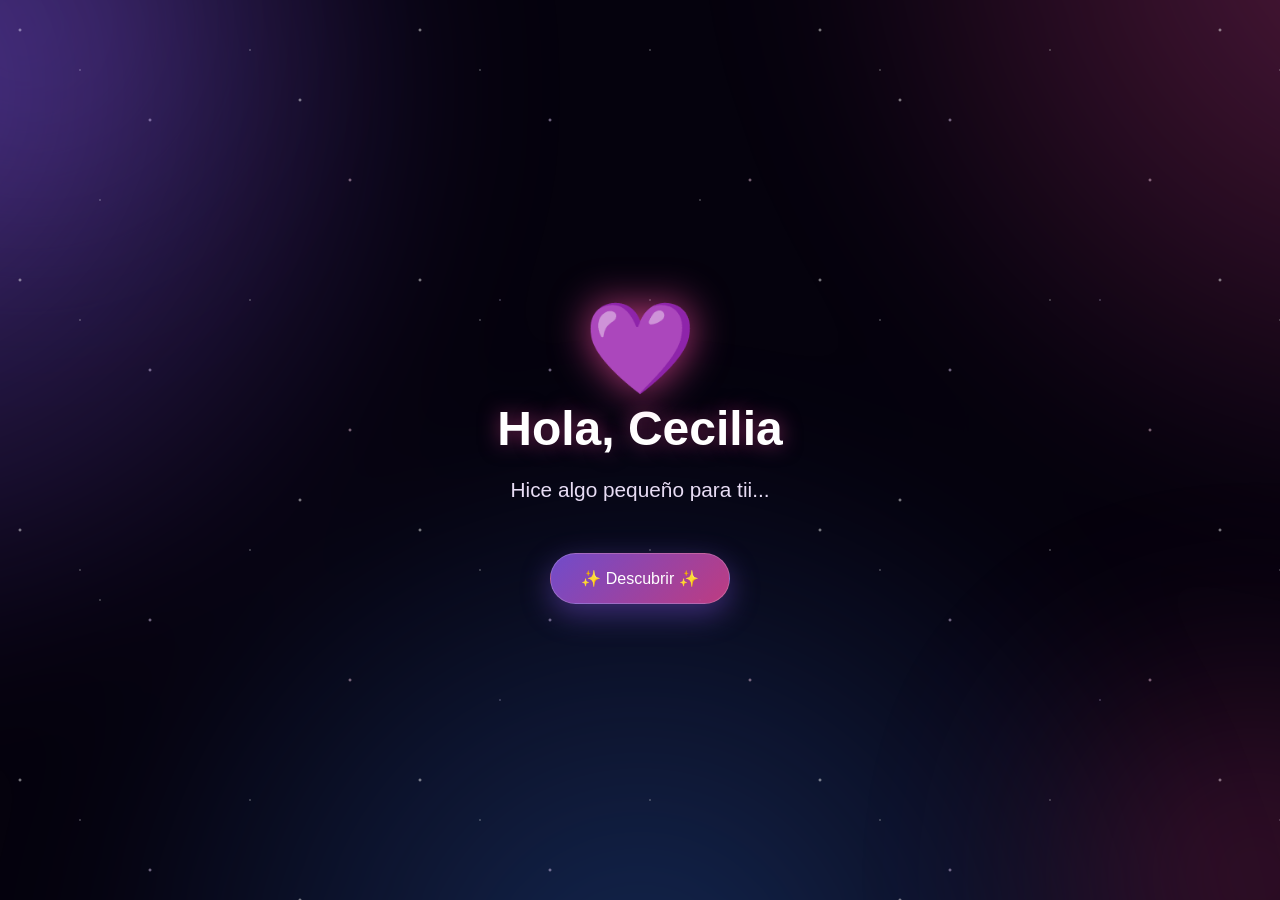
<file: index.html>
<!DOCTYPE html>
<html lang="es">

<head>

    <meta charset="UTF-8">

    <meta
        name="viewport"
        content="width=device-width, initial-scale=1.0"
    >

    <title>Para Cecilia 💜</title>

    <link
        rel="stylesheet"
        href="css/styles.css"
    >

</head>

<body>


    <!-- =================================
         MÚSICA DE FONDO
    ================================== -->

    <audio
        id="musica"
        loop
        preload="auto"
    >

        <source
            src="music/musica.mp3"
            type="audio/mpeg"
        >

    </audio>



    <!-- =================================
         FONDO ANIMADO
    ================================== -->

    <div class="stars"></div>


    <!-- =================================
         LUCES
    ================================== -->

    <div class="glow glow1"></div>

    <div class="glow glow2"></div>



    <!-- =================================
         CONTENIDO PRINCIPAL
    ================================== -->

    <main class="container">


        <!-- =================================
             PANTALLA INICIAL
        ================================== -->

        <section
            id="inicio"
            class="pantalla activa"
        >

            <div class="corazon">
                💜
            </div>


            <h1>
                Hola, Cecilia
            </h1>


            <p class="subtitulo">
                Hice algo pequeño para tii...
            </p>


            <button id="btnComenzar">

                ✨ Descubrir ✨

            </button>

        </section>



        <!-- =================================
             SEGUNDA PANTALLA
        ================================== -->

        <section
            id="mensaje"
            class="pantalla"
        >

            <div class="flor">
                🌷
            </div>


            <h2>
                Un pequeño detalle para ti
            </h2>


            <p>

                No hice esto para pedirte nada,
                ni para cambiar nada de tu vida.

            </p>


            <p>

                Simplemente quería regalarte
                un pequeño momento bonito.

            </p>


            <button id="btnCarta">

                💌 Hay algo más...

            </button>

        </section>



        <!-- =================================
             CARTA
        ================================== -->

        <section
            id="carta"
            class="pantalla"
        >

            <div
                class="sobre"
                id="sobre"
            >

                <div class="tapa"></div>


                <div class="carta-interior">

                    <h2>
                        Para ti, Cecilia 💜
                    </h2>


                    <p>

                        Quizás no siempre encontramos
                        las palabras perfectas para decir
                        lo que sentimos.

                    </p>


                    <p>

                        Pero a veces un pequeño detalle
                        puede decir más que mil palabras.

                    </p>


                    <p>

                        Solo quería que supieras que
                        alguien pensó en ti y quiso
                        hacer algo bonito.

                    </p>


                    <div class="firma">

                        Con cariño ✨

                    </div>

                </div>

            </div>


            <button id="btnFlores">

                🌸 Ver algo bonito

            </button>

        </section>



        <!-- =================================
             JARDÍN
        ================================== -->

        <section
            id="jardin"
            class="pantalla"
        >

            <h2>

                Un pequeño jardín para ti 🌸

            </h2>


            <p>

                Porque incluso después de los días difíciles,
                siempre puede volver a florecer algo bonito.

            </p>


            <div class="jardin-container">


                <div class="luna">
                    🌙
                </div>


                <div class="flor-jardin f1">
                    🌷
                </div>


                <div class="flor-jardin f2">
                    🌹
                </div>


                <div class="flor-jardin f3">
                    🌸
                </div>


                <div class="flor-jardin f4">
                    🌻
                </div>


                <div class="flor-jardin f5">
                    🌷
                </div>


            </div>


            <button id="btnFinal">

                💜 Un último mensaje

            </button>

        </section>



        <!-- =================================
             FINAL
        ================================== -->

        <section
            id="final"
            class="pantalla"
        >

            <div class="corazon-grande">

                💜

            </div>


            <h1>

                Que seas feliz

            </h1>


            <p>

                Y que nunca te falten motivos
                para sonreír.

            </p>


            <p class="pequeno">

                Este pequeño detalle fue hecho
                completamente con código,
                pero la intención fue real. ✨

            </p>


            <div class="firma-final">

                — De Carlos

            </div>

        </section>


    </main>



    <!-- =================================
         PARTICULAS
    ================================== -->

    <div id="particles"></div>



    <!-- =================================
         JAVASCRIPT
    ================================== -->

    <script
        src="js/script.js"
    ></script>


</body>

</html>
</file>
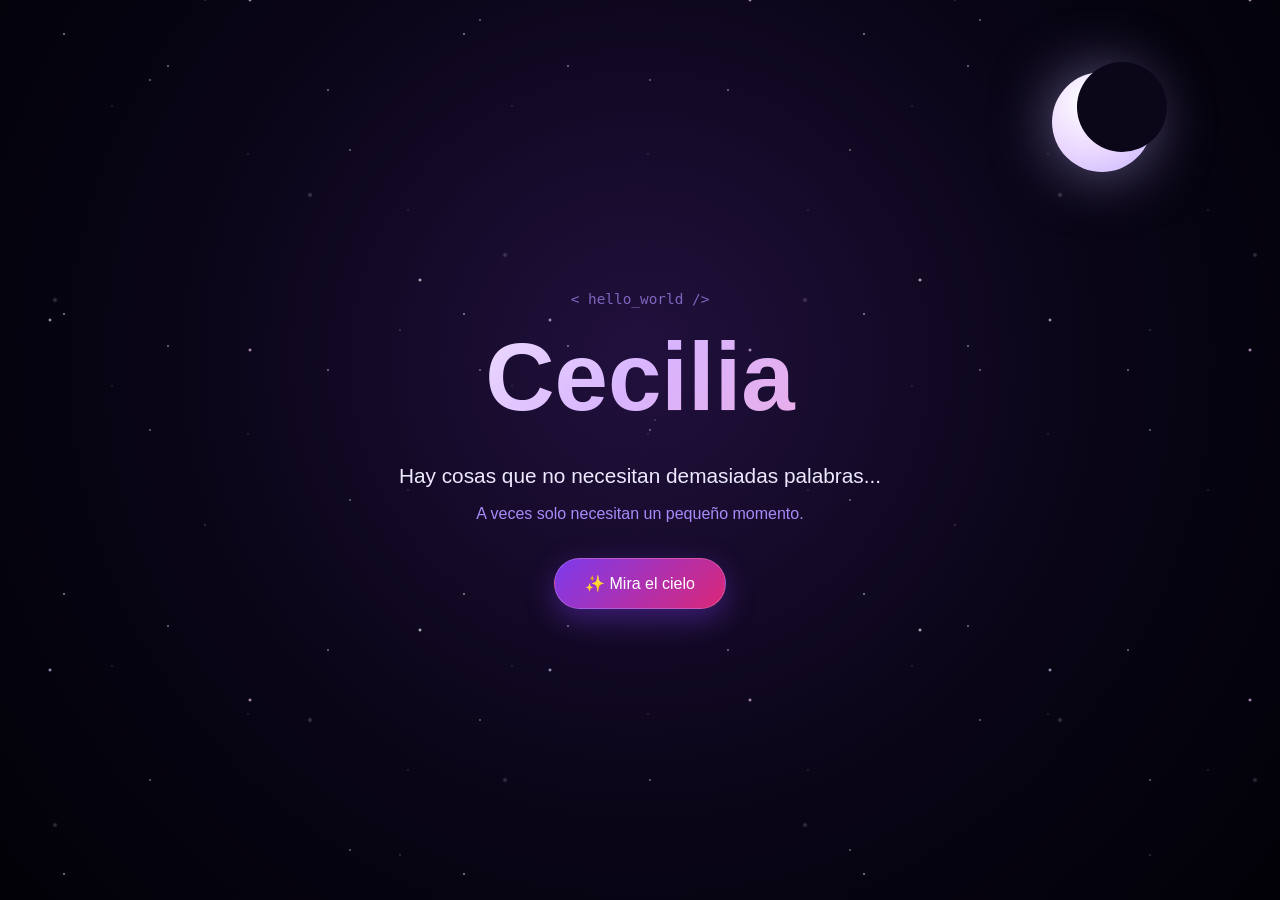
<file: hola.html>
<!DOCTYPE html>
<html lang="en">
<head>
    <meta charset="UTF-8">
    <meta name="viewport" content="width=device-width, initial-scale=1.0">
    <title>Document</title>
    <link rel="stylesheet" href="css/hola.css">
</head>
<body>
    <!-- =====================================
         AUDIO
    ====================================== -->

    <audio
        id="musica"
        loop
        preload="auto"
    >

        <source
            src="music/musica.mp3"
            type="audio/mpeg"
        >

    </audio>

    <!-- =====================================
         CIELO
    ====================================== -->

    <div class="cielo">

        <div class="estrellas"></div>

        <div class="estrellas estrellas-lejanas"></div>

        <div class="estrellas estrellas-cercanas"></div>

    </div>

    
    <!-- =====================================
         LUNA
    ====================================== -->

    <div class="luna">

        <div class="luna-brillo"></div>

    </div>



    <!-- =====================================
         CONTENEDOR PRINCIPAL
    ====================================== -->

    <main class="contenedor">


        <!-- =================================
             ESCENA 1
        ================================== -->

        <section
            id="escena1"
            class="escena activa"
        >

            <div class="codigo-decorativo">

                &lt; hello_world /&gt;

            </div>


            <h1>

                Cecilia

            </h1>


            <p class="texto-principal">

                Hay cosas que no necesitan
                demasiadas palabras...

            </p>


            <p class="texto-secundario">

                A veces solo necesitan
                un pequeño momento.

            </p>


            <button
                id="btnComenzar"
                class="boton"
            >

                ✨ Mira el cielo

            </button>


        </section>



        <!-- =================================
             ESCENA 2
        ================================== -->

        <section
            id="escena2"
            class="escena"
        >

            <div class="constelacion">

                <div class="estrella estrella1"></div>

                <div class="estrella estrella2"></div>

                <div class="estrella estrella3"></div>

                <div class="estrella estrella4"></div>

                <div class="estrella estrella5"></div>

                <div class="estrella estrella6"></div>


                <svg
                    class="lineas-constelacion"
                    viewBox="0 0 500 350"
                >

                    <line
                        x1="100"
                        y1="80"
                        x2="200"
                        y2="40"
                    />

                    <line
                        x1="200"
                        y1="40"
                        x2="300"
                        y2="80"
                    />

                    <line
                        x1="300"
                        y1="80"
                        x2="400"
                        y2="40"
                    />

                    <line
                        x1="100"
                        y1="80"
                        x2="150"
                        y2="180"
                    />

                    <line
                        x1="150"
                        y1="180"
                        x2="250"
                        y2="240"
                    />

                    <line
                        x1="250"
                        y1="240"
                        x2="350"
                        y2="180"
                    />

                    <line
                        x1="350"
                        y1="180"
                        x2="400"
                        y2="40"
                    />

                    <line
                        x1="150"
                        y1="180"
                        x2="350"
                        y2="180"
                    />

                </svg>


            </div>


            <h2>

                Incluso entre millones de estrellas...

            </h2>


            <p>

                Algunas terminan formando
                algo especial.

            </p>


            <button
                id="btnConstelacion"
                class="boton"
            >

                🌌 Sigue mirando

            </button>


        </section>



        <!-- =================================
             ESCENA 3
        ================================== -->

        <section
            id="escena3"
            class="escena"
        >


            <div class="universo-mensaje">

                <div class="corazon-estrellas">

                    ✦

                </div>


                <h2>

                    Y pensé en crear esto...

                </h2>


                <p>

                    No para pedirte nada.

                </p>


                <p>

                    No para cambiar nada.

                </p>


                <p class="destacado">

                    Solo para regalarte
                    un pequeño momento bonito.

                </p>


            </div>


            <button
                id="btnJardin"
                class="boton"
            >

                🌱 Ver qué florece

            </button>


        </section>



        <!-- =================================
             ESCENA 4
        ================================== -->

        <section
            id="escena4"
            class="escena"
        >


            <div class="jardin">


                <div class="montana"></div>


                <div class="luna-jardin">

                    🌙

                </div>


                <div class="luciernaga l1">

                    ✨

                </div>


                <div class="luciernaga l2">

                    ✨

                </div>


                <div class="luciernaga l3">

                    ✨

                </div>


                <div class="luciernaga l4">

                    ✨

                </div>


                <!-- FLOR -->

                <div
                    id="flor"
                    class="flor"
                >

                    <div class="tallo"></div>

                    <div class="hoja hoja1"></div>

                    <div class="hoja hoja2"></div>

                    <div class="petalo p1"></div>

                    <div class="petalo p2"></div>

                    <div class="petalo p3"></div>

                    <div class="petalo p4"></div>

                    <div class="centro-flor"></div>

                </div>


                <div class="suelo"></div>


            </div>


            <h2>

                Hasta las noches más oscuras
                pueden tener flores.

            </h2>


            <p>

                Solo hay que darles un poco de tiempo.

            </p>


            <button
                id="btnCarta"
                class="boton"
            >

                💌 Hay algo que quería decirte

            </button>


        </section>



        <!-- =================================
             ESCENA 5
        ================================== -->

        <section
            id="escena5"
            class="escena"
        >


            <div class="carta">


                <div class="icono-carta">

                    💜

                </div>


                <h2>

                    Para Cecilia

                </h2>


                <p>

                    Quizás la vida a veces
                    nos lleva por caminos
                    que no esperábamos.

                </p>


                <p>

                    Y quizás hay días en los que
                    simplemente necesitamos
                    dejar algunas cosas atrás.

                </p>


                <p>

                    Por eso no quiero pedirte
                    que cambies nada.

                </p>


                <p class="mensaje-especial">

                    Solo quería que por unos minutos
                    tuvieras un lugar bonito
                    donde descansar la mente.

                </p>


                <div class="separador">

                    ✦ ✦ ✦

                </div>


                <p>

                    Esto está hecho completamente
                    con código.

                    <br>

                    Pero la intención detrás de él
                    es completamente real.

                </p>


                <div class="firma">

                    — Carlos 💜

                </div>


            </div>


            <button
                id="btnFinal"
                class="boton boton-final"
            >

                ✨ Una última cosa

            </button>


        </section>



        <!-- =================================
             ESCENA FINAL
        ================================== -->

        <section
            id="escena6"
            class="escena"
        >


            <div class="final-corazon">

                💜

            </div>


            <h1>

                Que seas feliz.

            </h1>


            <p>

                De verdad.

            </p>


            <p class="final-pequeno">

                Y que siempre encuentres
                un motivo para volver a sonreír.

            </p>


            <div class="codigo-final">

                &lt;/&gt; hecho con código
                <br>
                ♥ hecho con intención

            </div>


        </section>


    </main>



    <!-- =====================================
         PARTICULAS
    ====================================== -->

    <div id="particulas"></div>



    <!-- =====================================
         JAVASCRIPT
    ====================================== -->

    <script src="js/hola.js"></script>

</body>
</html>
</file>
<file: css/styles.css>
/* ========================================
   CONFIGURACIÓN GENERAL
======================================== */

* {
    margin: 0;
    padding: 0;
    box-sizing: border-box;
}

body {

    width: 100%;
    min-height: 100vh;

    overflow: hidden;

    font-family:
        'Segoe UI',
        Arial,
        sans-serif;

    color: white;

    /* Fondo base */
    background:
        #05020d;

}


/* ========================================
   FONDO ANIMADO AURORA
======================================== */

body::before {

    content: "";

    position: fixed;

    inset: -50%;

    z-index: -5;

    background:

        radial-gradient(
            circle at 20% 30%,
            rgba(139, 92, 246, 0.45),
            transparent 25%
        ),

        radial-gradient(
            circle at 80% 20%,
            rgba(236, 72, 153, 0.35),
            transparent 25%
        ),

        radial-gradient(
            circle at 50% 80%,
            rgba(59, 130, 246, 0.3),
            transparent 30%
        );

    filter: blur(70px);

    animation:
        auroraMovimiento
        15s
        ease-in-out
        infinite alternate;

}


@keyframes auroraMovimiento {

    0% {

        transform:
            translate(-5%, -5%)
            rotate(0deg)
            scale(1);

    }

    25% {

        transform:
            translate(5%, -2%)
            rotate(5deg)
            scale(1.1);

    }

    50% {

        transform:
            translate(-2%, 5%)
            rotate(-5deg)
            scale(1.2);

    }

    75% {

        transform:
            translate(5%, 3%)
            rotate(3deg)
            scale(1.1);

    }

    100% {

        transform:
            translate(-5%, -5%)
            rotate(0deg)
            scale(1);

    }

}


/* ========================================
   ESTRELLAS EN MOVIMIENTO
======================================== */

.stars {

    position: fixed;

    inset: 0;

    z-index: -3;

    background-image:

        radial-gradient(
            2px 2px at 20px 30px,
            white,
            transparent
        ),

        radial-gradient(
            1px 1px at 80px 70px,
            white,
            transparent
        ),

        radial-gradient(
            2px 2px at 150px 120px,
            #e9d5ff,
            transparent
        ),

        radial-gradient(
            1px 1px at 250px 50px,
            white,
            transparent
        ),

        radial-gradient(
            2px 2px at 350px 180px,
            #fbcfe8,
            transparent
        );

    background-size:
        400px
        250px;

    opacity: 0.7;

    animation:

        estrellasMover
        30s
        linear
        infinite;

}


@keyframes estrellasMover {

    from {

        transform:
            translateY(0);

    }

    to {

        transform:
            translateY(-250px);

    }

}


/* ========================================
   SEGUNDA CAPA DE ESTRELLAS
======================================== */

.stars::after {

    content: "";

    position: absolute;

    inset: 0;

    background-image:

        radial-gradient(
            1px 1px at 100px 200px,
            white,
            transparent
        ),

        radial-gradient(
            2px 2px at 300px 100px,
            white,
            transparent
        ),

        radial-gradient(
            1px 1px at 500px 300px,
            #ddd6fe,
            transparent
        );

    background-size:
        600px
        400px;

    animation:

        estrellasRapidas
        18s
        linear
        infinite;

}


@keyframes estrellasRapidas {

    from {

        transform:
            translateY(0);

    }

    to {

        transform:
            translateY(-400px);

    }

}


/* ========================================
   LUCES FLOTANTES
======================================== */

.glow {

    position: fixed;

    width: 350px;

    height: 350px;

    border-radius: 50%;

    filter:
        blur(120px);

    opacity: 0.25;

    pointer-events: none;

    z-index: -2;

}


.glow1 {

    background:
        #8b5cf6;

    top:
        -150px;

    left:
        -150px;

    animation:

        luzFlotante1
        12s
        ease-in-out
        infinite alternate;

}


.glow2 {

    background:
        #ec4899;

    bottom:
        -150px;

    right:
        -150px;

    animation:

        luzFlotante2
        15s
        ease-in-out
        infinite alternate;

}


@keyframes luzFlotante1 {

    0% {

        transform:
            translate(0, 0)
            scale(1);

    }

    50% {

        transform:
            translate(200px, 150px)
            scale(1.3);

    }

    100% {

        transform:
            translate(50px, 300px)
            scale(0.9);

    }

}


@keyframes luzFlotante2 {

    0% {

        transform:
            translate(0, 0)
            scale(1);

    }

    50% {

        transform:
            translate(-200px, -100px)
            scale(1.4);

    }

    100% {

        transform:
            translate(-50px, -250px)
            scale(0.9);

    }

}


/* ========================================
   CONTENEDOR
======================================== */

.container {

    position: relative;

    width: 100%;

    height: 100vh;

    display: flex;

    justify-content: center;

    align-items: center;

    text-align: center;

    z-index: 5;

}


/* ========================================
   PANTALLAS
======================================== */

.pantalla {

    position: absolute;

    width: 90%;

    max-width: 600px;

    opacity: 0;

    transform:
        translateY(30px)
        scale(0.95);

    pointer-events: none;

    transition:

        opacity 1s ease,

        transform 1s ease;

}


.pantalla.activa {

    opacity: 1;

    transform:
        translateY(0)
        scale(1);

    pointer-events: auto;

}


/* ========================================
   TEXTOS
======================================== */

h1 {

    font-size: 3rem;

    margin-bottom: 15px;

    text-shadow:

        0 0 20px
        rgba(
            236,
            72,
            153,
            0.5
        );

}


h2 {

    font-size: 2rem;

    margin-bottom: 25px;

}


p {

    font-size: 1.15rem;

    line-height: 1.8;

    margin: 15px 0;

    color:
        #e8ddf5;

}


.subtitulo {

    font-size: 1.3rem;

}


/* ========================================
   CORAZONES
======================================== */

.corazon {

    font-size: 90px;

    animation:

        latido
        1.5s
        infinite;

    filter:

        drop-shadow(
            0 0 20px
            rgba(
                236,
                72,
                153,
                0.8
            )
        );

}


@keyframes latido {

    0%,
    100% {

        transform:
            scale(1);

    }

    50% {

        transform:
            scale(1.2);

    }

}


.corazon-grande {

    font-size: 120px;

    animation:

        latido
        1.5s
        infinite;

}


/* ========================================
   BOTONES
======================================== */

button {

    margin-top: 30px;

    padding:

        15px
        30px;

    border:

        1px
        solid
        rgba(
            255,
            255,
            255,
            0.2
        );

    border-radius: 50px;

    color: white;

    font-size: 1rem;

    cursor: pointer;

    background:

        linear-gradient(
            135deg,
            rgba(
                139,
                92,
                246,
                0.8
            ),

            rgba(
                236,
                72,
                153,
                0.8
            )
        );

    box-shadow:

        0 10px 30px
        rgba(
            139,
            92,
            246,
            0.4
        );

    backdrop-filter:
        blur(10px);

    transition:

        transform 0.3s,

        box-shadow 0.3s;

}


button:hover {

    transform:
        translateY(-5px)
        scale(1.05);

    box-shadow:

        0 15px 40px
        rgba(
            236,
            72,
            153,
            0.5
        );

}


/* ========================================
   FLOR
======================================== */

.flor {

    font-size: 100px;

    animation:

        flotar
        3s
        ease-in-out
        infinite;

}


@keyframes flotar {

    0%,
    100% {

        transform:
            translateY(0);

    }

    50% {

        transform:
            translateY(-15px);

    }

}


/* ========================================
   SOBRE
======================================== */

.sobre {

    position: relative;

    width: 350px;

    min-height: 230px;

    margin:

        0
        auto
        30px;

    perspective:
        1000px;

}


.carta-interior {

    background:

        linear-gradient(
            135deg,
            #ffffff,
            #f4e9ff
        );

    color:
        #3b1d5a;

    padding:
        30px;

    border-radius:
        10px;

    box-shadow:

        0 20px 50px
        rgba(
            0,
            0,
            0,
            0.5
        );

}


.carta-interior h2 {

    color:
        #7c3aed;

    font-size:
        1.5rem;

}


.carta-interior p {

    color:
        #4c3b5f;

    font-size:
        0.95rem;

}


.firma {

    margin-top:
        20px;

    font-style:
        italic;

    color:
        #a855f7;

}


/* ========================================
   JARDÍN
======================================== */

.jardin-container {

    position:
        relative;

    width:
        100%;

    height:
        280px;

    margin-top:
        20px;

    overflow:
        hidden;

    border-radius:
        30px;

    background:

        linear-gradient(
            to bottom,
            #0d0920,
            #1a0d2e
        );

    box-shadow:

        inset 0 0 50px
        rgba(
            139,
            92,
            246,
            0.2
        );

}


.luna {

    position:
        absolute;

    top:
        20px;

    right:
        40px;

    font-size:
        60px;

}


.flor-jardin {

    position:
        absolute;

    bottom:
        30px;

    font-size:
        50px;

    animation:

        flotar
        3s
        ease-in-out
        infinite;

}


.f1 {

    left:
        10%;

}


.f2 {

    left:
        30%;

    animation-delay:
        0.5s;

}


.f3 {

    left:
        50%;

    animation-delay:
        1s;

}


.f4 {

    left:
        70%;

    animation-delay:
        1.5s;

}


.f5 {

    left:
        85%;

    animation-delay:
        2s;

}


/* ========================================
   FIRMA
======================================== */

.pequeno {

    font-size:
        0.95rem;

    max-width:
        450px;

    margin:

        20px
        auto;

}


.firma-final {

    margin-top:
        30px;

    font-size:
        1.3rem;

    color:
        #c084fc;

}


/* ========================================
   PARTICULAS
======================================== */

.particula {

    position:
        fixed;

    bottom:
        -20px;

    font-size:
        20px;

    pointer-events:
        none;

    animation:

        subir
        5s
        linear
        forwards;

    z-index:
        10;

}


@keyframes subir {

    0% {

        transform:

            translateY(0)
            scale(1);

        opacity:
            1;

    }

    100% {

        transform:

            translateY(-100vh)
            scale(0);

        opacity:
            0;

    }

}


/* ========================================
   RESPONSIVE
======================================== */

@media (
    max-width: 600px
) {

    h1 {

        font-size:
            2.2rem;

    }

    h2 {

        font-size:
            1.5rem;

    }

    p {

        font-size:
            1rem;

    }

    .sobre {

        width:
            90%;

    }

    .corazon {

        font-size:
            70px;

    }

    .corazon-grande {

        font-size:
            90px;

    }

}
</file>
<file: css/hola.css>
/* =========================================
   RESET
========================================= */

* {

    margin: 0;

    padding: 0;

    box-sizing: border-box;

}


html,
body {

    width: 100%;

    height: 100%;

}


body {

    overflow: hidden;

    font-family:
        "Segoe UI",
        Arial,
        sans-serif;

    color: white;

    background:

        radial-gradient(
            circle at 50% 40%,
            #21103d,
            #090516 55%,
            #020107 100%
        );

}


/* =========================================
   CIELO
========================================= */

.cielo {

    position: fixed;

    inset: 0;

    overflow: hidden;

    z-index: 1;

}


.estrellas {

    position: absolute;

    inset: -100px;

    background-image:

        radial-gradient(
            2px 2px at 20px 30px,
            white,
            transparent
        ),

        radial-gradient(
            1px 1px at 80px 120px,
            white,
            transparent
        ),

        radial-gradient(
            2px 2px at 150px 70px,
            #ddd6fe,
            transparent
        ),

        radial-gradient(
            1px 1px at 250px 180px,
            white,
            transparent
        ),

        radial-gradient(
            2px 2px at 350px 100px,
            #f5d0fe,
            transparent
        ),

        radial-gradient(
            1px 1px at 450px 250px,
            white,
            transparent
        );

    background-size:

        500px
        350px;

    animation:

        cieloMovimiento
        40s
        linear
        infinite;

}


.estrellas-lejanas {

    opacity:

        0.25;

    transform:

        scale(1.5);

    animation-duration:

        80s;

}


.estrellas-cercanas {

    opacity:

        0.7;

    transform:

        scale(0.8);

    animation-duration:

        25s;

    animation-direction:

        reverse;

}


@keyframes cieloMovimiento {

    0% {

        transform:

            translate(
                0,
                0
            );

    }

    100% {

        transform:

            translate(
                -200px,
                -150px
            );

    }

}


/* =========================================
   LUNA
========================================= */

.luna {

    position: fixed;

    top: 8%;

    right: 10%;

    width: 100px;

    height: 100px;

    border-radius: 50%;

    background:

        radial-gradient(
            circle at 35% 30%,
            #ffffff,
            #e9d5ff 55%,
            #c4b5fd
        );

    box-shadow:

        0
        0
        60px
        rgba(
            196,
            181,
            253,
            0.5
        );

    z-index: 2;

    animation:

        lunaFlotar
        5s
        ease-in-out
        infinite;

}


.luna::after {

    content: "";

    position: absolute;

    width: 90px;

    height: 90px;

    border-radius: 50%;

    background:

        #0b0618;

    top: -10px;

    left: 25px;

}


@keyframes lunaFlotar {

    0%,
    100% {

        transform:

            translateY(0);

    }

    50% {

        transform:

            translateY(-15px);

    }

}


/* =========================================
   CONTENEDOR
========================================= */

.contenedor {

    position: relative;

    width: 100%;

    height: 100vh;

    display: flex;

    align-items: center;

    justify-content: center;

    z-index: 10;

}


/* =========================================
   ESCENAS
========================================= */

.escena {

    position: absolute;

    width: 90%;

    max-width: 700px;

    text-align: center;

    opacity: 0;

    visibility: hidden;

    transform:

        translateY(40px)
        scale(0.95);

    transition:

        opacity
        1s
        ease,

        transform
        1s
        ease,

        visibility
        1s;

}


.escena.activa {

    opacity: 1;

    visibility: visible;

    transform:

        translateY(0)
        scale(1);

}


/* =========================================
   TEXTOS
========================================= */

.codigo-decorativo {

    font-family:

        monospace;

    color:

        #a78bfa;

    font-size:

        0.9rem;

    margin-bottom:

        15px;

    opacity:

        0.7;

}


h1 {

    font-size:

        clamp(
            3.5rem,
            10vw,
            6rem
        );

    background:

        linear-gradient(
            135deg,
            #ffffff,
            #d8b4fe,
            #f9a8d4
        );

    -webkit-background-clip:

        text;

    -webkit-text-fill-color:

        transparent;

    margin-bottom:

        25px;

}


h2 {

    font-size:

        clamp(
            1.6rem,
            4vw,
            2.5rem
        );

    margin-bottom:

        20px;

}


.texto-principal {

    font-size:

        1.3rem;

    color:

        #ede9fe;

    line-height:

        1.8;

}


.texto-secundario {

    font-size:

        1rem;

    color:

        #a78bfa;

    margin-top:

        10px;

}


/* =========================================
   BOTONES
========================================= */

.boton {

    margin-top:

        35px;

    padding:

        15px
        30px;

    border:

        1px solid
        rgba(
            255,
            255,
            255,
            0.2
        );

    border-radius:

        50px;

    background:

        linear-gradient(
            135deg,
            #7c3aed,
            #db2777
        );

    color:

        white;

    font-size:

        1rem;

    cursor:

        pointer;

    box-shadow:

        0
        10px
        30px
        rgba(
            124,
            58,
            237,
            0.4
        );

    transition:

        all
        0.3s
        ease;

}


.boton:hover {

    transform:

        translateY(-5px)
        scale(1.05);

    box-shadow:

        0
        15px
        45px
        rgba(
            219,
            39,
            119,
            0.5
        );

}


/* =========================================
   CONSTELACIÓN
========================================= */

.constelacion {

    position:

        relative;

    width:

        500px;

    max-width:

        90vw;

    height:

        350px;

    margin:

        0
        auto
        30px;

}


.lineas-constelacion {

    position:

        absolute;

    inset:

        0;

    width:

        100%;

    height:

        100%;

}


.lineas-constelacion line {

    stroke:

        #c4b5fd;

    stroke-width:

        1;

    opacity:

        0;

    stroke-dasharray:

        500;

    stroke-dashoffset:

        500;

}


.escena.activa
.lineas-constelacion line {

    animation:

        dibujarLinea
        2s
        ease
        forwards;

}


@keyframes dibujarLinea {

    to {

        stroke-dashoffset:

            0;

        opacity:

            0.6;

    }

}


.estrella {

    position:

        absolute;

    width:

        12px;

    height:

        12px;

    border-radius:

        50%;

    background:

        white;

    box-shadow:

        0
        0
        20px
        8px
        rgba(
            255,
            255,
            255,
            0.5
        );

    opacity:

        0;

}


.escena.activa
.estrella {

    animation:

        aparecerEstrella
        1s
        ease
        forwards;

}


.estrella1 {

    left:

        19%;

    top:

        22%;

    animation-delay:

        0.5s;

}


.estrella2 {

    left:

        39%;

    top:

        11%;

    animation-delay:

        0.8s;

}


.estrella3 {

    left:

        59%;

    top:

        22%;

    animation-delay:

        1.1s;

}


.estrella4 {

    left:

        78%;

    top:

        11%;

    animation-delay:

        1.4s;

}


.estrella5 {

    left:

        49%;

    top:

        69%;

    animation-delay:

        1.7s;

}


.estrella6 {

    left:

        69%;

    top:

        51%;

    animation-delay:

        2s;

}


@keyframes aparecerEstrella {

    from {

        opacity:

            0;

        transform:

            scale(0);

    }

    to {

        opacity:

            1;

        transform:

            scale(1);

    }

}


/* =========================================
   ESCENA UNIVERSO
========================================= */

.universo-mensaje {

    padding:

        30px;

}


.corazon-estrellas {

    font-size:

        80px;

    color:

        #e9d5ff;

    text-shadow:

        0
        0
        40px
        #c084fc;

    animation:

        brillo
        2s
        ease-in-out
        infinite;

}


.universo-mensaje p {

    font-size:

        1.15rem;

    color:

        #d8d0e8;

    line-height:

        1.8;

}


.universo-mensaje
.destacado {

    color:

        #f0abfc;

    font-size:

        1.3rem;

    margin-top:

        15px;

}


@keyframes brillo {

    0%,
    100% {

        opacity:

            0.6;

        transform:

            scale(1);

    }

    50% {

        opacity:

            1;

        transform:

            scale(1.15);

    }

}


/* =========================================
   JARDÍN
========================================= */

.jardin {

    position:

        relative;

    width:

        600px;

    max-width:

        95vw;

    height:

        320px;

    margin:

        0
        auto
        25px;

    overflow:

        hidden;

    border-radius:

        30px;

    background:

        linear-gradient(
            to bottom,
            #080516,
            #160b29
        );

    box-shadow:

        inset
        0
        0
        80px
        rgba(
            124,
            58,
            237,
            0.2
        );

}


.montana {

    position:

        absolute;

    bottom:

        50px;

    width:

        100%;

    height:

        120px;

    background:

        linear-gradient(
            135deg,
            #110b25,
            #251342
        );

    clip-path:

        polygon(
            0 100%,
            25% 40%,
            45% 80%,
            65% 25%,
            100% 100%
        );

}


.luna-jardin {

    position:

        absolute;

    top:

        25px;

    right:

        40px;

    font-size:

        55px;

}


.suelo {

    position:

        absolute;

    bottom:

        0;

    width:

        100%;

    height:

        60px;

    background:

        #090c14;

}


.luciernaga {

    position:

        absolute;

    font-size:

        18px;

    animation:

        volar
        5s
        ease-in-out
        infinite;

}


.l1 {

    top:

        30%;

    left:

        15%;

}


.l2 {

    top:

        45%;

    left:

        35%;

    animation-delay:

        1s;

}


.l3 {

    top:

        25%;

    left:

        60%;

    animation-delay:

        2s;

}


.l4 {

    top:

        50%;

    left:

        80%;

    animation-delay:

        3s;

}


@keyframes volar {

    0%,
    100% {

        transform:

            translate(
                0,
                0
            );

        opacity:

            0.2;

    }

    50% {

        transform:

            translate(
                25px,
                -30px
            );

        opacity:

            1;

        filter:

            drop-shadow(
                0
                0
                15px
                #fde68a
            );

    }

}


/* =========================================
   FLOR
========================================= */

.flor {

    position:

        absolute;

    bottom:

        35px;

    left:

        50%;

    width:

        120px;

    height:

        180px;

    transform:

        translateX(-50%);

}


.tallo {

    position:

        absolute;

    bottom:

        0;

    left:

        58px;

    width:

        6px;

    height:

        120px;

    background:

        linear-gradient(
            to right,
            #166534,
            #4ade80
        );

    transform-origin:

        bottom;

    transform:

        scaleY(0);

    transition:

        transform
        2s
        ease;

}


.escena.activa
.tallo {

    transform:

        scaleY(1);

}


.petalo {

    position:

        absolute;

    width:

        45px;

    height:

        65px;

    border-radius:

        50%;

    background:

        linear-gradient(
            135deg,
            #f9a8d4,
            #c026d3
        );

    top:

        15px;

    left:

        38px;

    transform-origin:

        bottom;

    opacity:

        0;

}


.escena.activa
.petalo {

    animation:

        florecer
        1s
        ease
        forwards;

}


.p1 {

    transform:

        rotate(0deg);

    animation-delay:

        1.5s !important;

}


.p2 {

    transform:

        rotate(90deg);

    animation-delay:

        1.7s !important;

}


.p3 {

    transform:

        rotate(180deg);

    animation-delay:

        1.9s !important;

}


.p4 {

    transform:

        rotate(270deg);

    animation-delay:

        2.1s !important;

}


.centro-flor {

    position:

        absolute;

    top:

        43px;

    left:

        52px;

    width:

        30px;

    height:

        30px;

    border-radius:

        50%;

    background:

        #fef08a;

    box-shadow:

        0
        0
        20px
        #fef08a;

    z-index:

        5;

}


@keyframes florecer {

    from {

        opacity:

            0;

        transform:

            scale(0);

    }

    to {

        opacity:

            1;

        transform:

            scale(1);

    }

}


.hoja {

    position:

        absolute;

    width:

        50px;

    height:

        20px;

    background:

        #22c55e;

    border-radius:

        100% 0;

    bottom:

        50px;

}


.hoja1 {

    left:

        15px;

    transform:

        rotate(-25deg);

}


.hoja2 {

    right:

        15px;

    transform:

        rotate(25deg)
        scaleX(-1);

}


/* =========================================
   CARTA
========================================= */

.carta {

    max-width:

        550px;

    margin:

        auto;

    padding:

        35px;

    border-radius:

        25px;

    background:

        rgba(
            255,
            255,
            255,
            0.95
        );

    color:

        #3b1d5a;

    box-shadow:

        0
        25px
        70px
        rgba(
            0,
            0,
            0,
            0.5
        );

}


.icono-carta {

    font-size:

        50px;

    margin-bottom:

        10px;

}


.carta h2 {

    color:

        #7c3aed;

}


.carta p {

    color:

        #51445f;

    line-height:

        1.7;

    margin:

        12px
        0;

}


.carta
.mensaje-especial {

    color:

        #7c3aed;

    font-weight:

        600;

}


.separador {

    margin:

        20px
        0;

    color:

        #c084fc;

}


.firma {

    margin-top:

        25px;

    font-style:

        italic;

    color:

        #a855f7;

    font-size:

        1.2rem;

}


/* =========================================
   FINAL
========================================= */

.final-corazon {

    font-size:

        100px;

    animation:

        latido
        1.5s
        ease-in-out
        infinite;

}


.escena.activa
.final-corazon {

    animation:

        aparecerFinal
        2s
        ease;

}


.final-pequeno {

    max-width:

        450px;

    margin:

        auto;

    font-size:

        1.1rem;

    color:

        #d8d0e8;

    line-height:

        1.8;

}


.codigo-final {

    margin-top:

        30px;

    font-family:

        monospace;

    color:

        #a78bfa;

    line-height:

        1.8;

}


@keyframes aparecerFinal {

    from {

        transform:

            scale(0);

        opacity:

            0;

    }

    to {

        transform:

            scale(1);

        opacity:

            1;

    }

}


/* =========================================
   PARTICULAS
========================================= */

.particula {

    position:

        fixed;

    bottom:

        -30px;

    pointer-events:

        none;

    z-index:

        30;

    font-size:

        20px;

    animation:

        subir
        6s
        linear
        forwards;

}


@keyframes subir {

    0% {

        transform:

            translateY(0)
            scale(1);

        opacity:

            0;

    }

    10% {

        opacity:

            1;

    }

    100% {

        transform:

            translateY(-110vh)
            scale(0)
            rotate(360deg);

        opacity:

            0;

    }

}


/* =========================================
   RESPONSIVE
========================================= */

@media (
    max-width: 600px
) {


    .luna {

        width:

            70px;

        height:

            70px;

        right:

            7%;

    }


    .luna::after {

        width:

            65px;

        height:

            65px;

        left:

            20px;

        top:

            -8px;

    }


    .constelacion {

        height:

            260px;

    }


    .jardin {

        height:

            260px;

    }


    .carta {

        padding:

            25px
            20px;

        max-height:

            70vh;

        overflow-y:

            auto;

    }


    .carta p {

        font-size:

            0.9rem;

    }


    .boton {

        padding:

            13px
            25px;

    }

}
</file>
